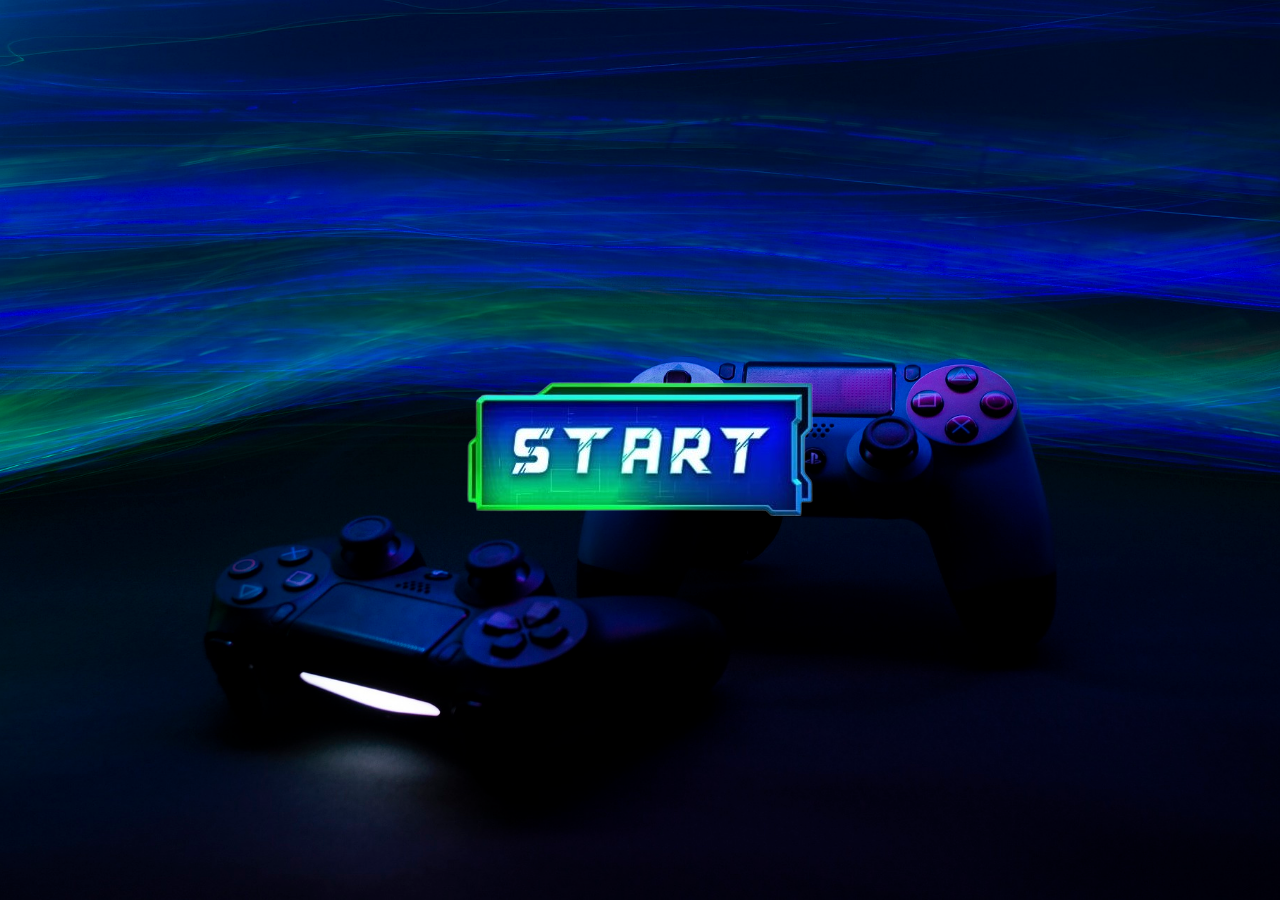
<file: game.html>
<!DOCTYPE html>
<html lang="en">
<head>
    <meta charset="UTF-8">
    <meta name="viewport" content="width=device-width, initial-scale=1.0">
    <title>Number Guessing Game</title>
    <!-- =========== css ======== -->
    <link rel="stylesheet" href="css/all.min.css">
    <link rel="stylesheet" href="css/game.css">
    <link rel="stylesheet" href="./css/responsive.css">
    <link rel="shortcut icon" href="images/game/title icon.png" type="image/x-icon">
</head>
<body>
    <!-- ======== error ============ -->
    <div class="errorParent"></div>
    <div class="start">
        <img src="images/game/start.jpg" alt="">
    </div>
    <!-- ============ player1 ========== -->
    <div class="gamebar playerOne">
        <div class="gameHead">
            <h1>Player - 1 </h1>
            <div class="game_text">
                <h2>Give a number that player 2 and player 3 can guess, dont go easy <i class="fa-solid fa-face-kiss-beam"></i></h2>
            </div>
        </div>
        <div class="event">
            <input onkeydown="playerOneKey(event)" class="playerOneInput" type="number">
            <button onclick="playerOnefunc()">Give</button>
        </div>
    </div>
    <!-- ============ player 2 ========== -->
    <div class="gamebar playerTwo">
        <div class="gameHead">
            <h1>Player - 2 </h1>
            <div class="game_text">
                <h2>Guess the number that Player 1 has give. Try hard , You still have <span class="show pTwoshow">6 </span> chance, you can do this <i class="fa-solid fa-face-kiss-beam"></i></h2>
            </div>
            <div class="chances">
                <span class="chance">0</span><span>/</span><span>6</span>
            </div>
        </div>
        <div class="event">
            <input onkeydown="playerTwoKey(event)" class="playerTwoInput" type="number">
            <button onclick="playerTwoFunc()">Guess</button>
        </div>
    </div>
    <!-- ============ player 3 ========== -->
    <div class="gamebar playerThree">
        <div class="gameHead">
            <h1>Player - 3 </h1>
            <div class="game_text">
                <h2>Player two cant make it. But you can ,Guess the number that Player 1 has give. Try hard , You still have <span class="show pThreeshow">6 </span>chance, you can do this <i class="fa-solid fa-face-kiss-beam"></i></h2>
            </div>
            <div class="chances">
                <span class="chance">0</span><span>/</span><span>6</span>
            </div>
        </div>
        <div class="event">
            <input onkeydown="playerThreeKey(event)" class="playerThreeInput" type="number">
            <button onclick="playerThreeFunc()">Guess</button>
        </div>
    </div>
    
    <!-- =========== winner ======== -->
    <div class="winnerDiv">
        <h3>The winner is Player <span class="winner">p</span></h3>
        <img src="images/game/winner.gif" alt="">
    </div>
    <!-- js links -->
     <script src="js/game.js"></script>
</body>
</html>
</file>
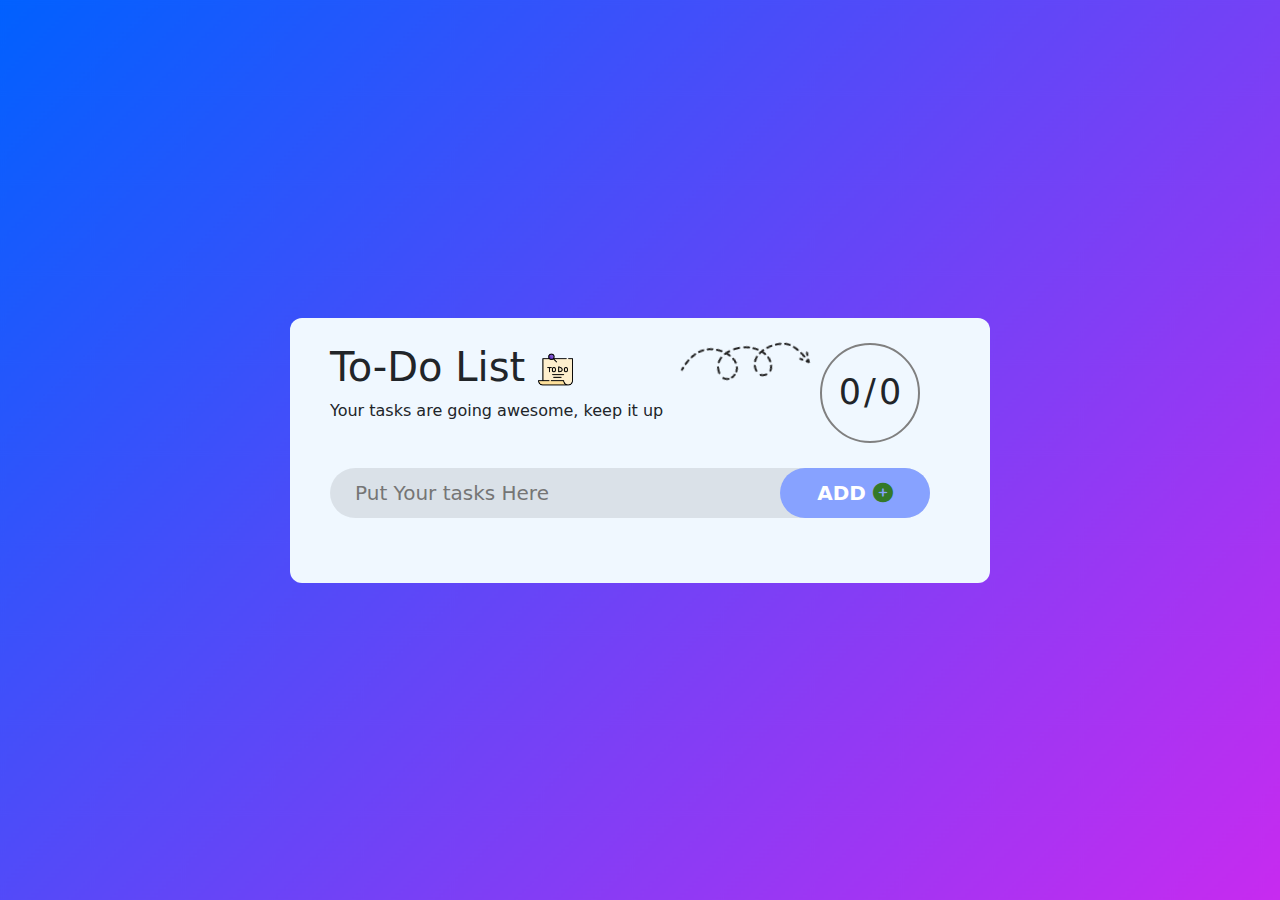
<file: todolist.html>
<!DOCTYPE html>
<html lang="en">
<head>
    <meta charset="UTF-8">
    <meta name="viewport" content="width=device-width, initial-scale=1.0">
    <title>To-do List</title>
    <!-- ===== boostsrap link == -->
    <link href="https://cdn.jsdelivr.net/npm/bootstrap@5.3.3/dist/css/bootstrap.min.css" rel="stylesheet" integrity="sha384-QWTKZyjpPEjISv5WaRU9OFeRpok6YctnYmDr5pNlyT2bRjXh0JMhjY6hW+ALEwIH" crossorigin="anonymous">
    
    <link rel="stylesheet" href="css/todolist.css">
    <link rel="stylesheet" href="css/all.min.css">
    <link rel="stylesheet" href="./css/responsive.css">
    <link rel="shortcut icon" href="images/todo-image/todo_icon.png" type="image/x-icon">
</head>
<body>
    <div class="main">
        <div class="todoHead">
            <div class="todo_text">
                <h1>To-Do List <img src="images/todo-image/head_image.png" alt="icon"></h1>
                <p>Your tasks are going awesome, keep it up</p>
            </div>
            <div class="counter">
                <span class="done">0</span>/<span class="all">0</span>
            </div>
        </div>
        <div class="event">
            <input onkeydown="enterKey(event)" class="listAddInput" type="text" placeholder="Put Your tasks Here">
            <button onclick="Add()" class="listAddButton">ADD <i class="fa-solid fa-circle-plus"></i></button>
        </div>
        <div class="todo_list">
            
        </div>



        <div class="bg-pic">
            <img src="images/todo-image/main-bg-pic.png" alt="main bg-pic">
        </div>
    </div>    






    <!-- =============== js link boostrap ============ -->
    <script src="https://cdn.jsdelivr.net/npm/bootstrap@5.3.3/dist/js/bootstrap.bundle.min.js" integrity="sha384-YvpcrYf0tY3lHB60NNkmXc5s9fDVZLESaAA55NDzOxhy9GkcIdslK1eN7N6jIeHz" crossorigin="anonymous"></script>
    <!-- JS link -->
    <script src="js/todolist.js"></script>
</body>
</html>
</file>
<file: css/game.css>
/* ================== common css ==================== */
*{
    margin: 0;
    padding: 0;
    outline: 0;
    box-sizing: border-box;
}
body{
    background: url(../images/game/bg.jpg);
    background-repeat: no-repeat;
    background-size: cover;
    background-position: center;
    display: flex;
    justify-content: center;
    align-items: center;
    min-height: 100vh;
    flex-direction: column;
}
h1,h2,h3,h4,h5,h6,p,span {
    font-family: sans-serif;
    /* color: #fff; */
}
button {
    cursor: pointer;
}
/* ================== players CSS =================== */
.gamebar {
    background-color: rgba(255, 255, 255, 0.5);
    padding: 20px 40px;
    border-radius: 12px;
    border: 2px solid #fff;
    display: flex;
    gap: 25px;
    justify-content: center;
    align-items: center;
    flex-direction: column;
}
.gamebar .gameHead {
    display: flex;
    flex-direction: column;
    justify-content: center;
    align-items: center;
    gap: 10px;
}
.gameHead h1 {
    font-size: 50px;
}
.gameHead .game_text h2 {
    width: 510px;
}
.game_text h2 i {
    color: yellow;
}
.gamebar .event {
    border: 2px solid skyblue;
    border-radius: 20px;
    overflow: hidden;
    display: flex;
    justify-content: center;
    align-items: center;
}
.gamebar .event input {
    border: none;
    outline: none;
    background-color: transparent;
    border: 20px;
    width: 448px;
    height: 40px;
    font-size: 25px;
    padding-left: 20px;
    color: #fff;
}
.gamebar .event button {
    padding: 10px 15px;
    border-radius: 18px;
    font-size: 25px;
    border: none;
    background-color: yellow;

}
.playerOne {
    display: none;
}
/* ================== player 2 and 3 css =============== */
.gamebar .chances {
    width: 100px;
    height: 100px;
    border-radius: 50%;
    display: flex;
    justify-content: center;
    align-items: center;
    gap: 5px;
    border: 2px solid greenyellow;
}
.gamebar .chances span {
    color: lime;
    font-size: 35px;
}
.playerTwo {
    display: none;
}
.playerTwo .gameHead h1 {
    color: rgb(0, 98, 255);
} 
.playerThree {
    display: none;
}
.playerThree .gameHead h1 {
    color: yellowgreen;
}
.show {
    color: gold;
}
/* ===================== wiiner css ================= */
.winnerDiv {
    position: relative;
    display: none;
}
.winnerDiv img {
    border-radius: 20px;
    border: 2px solid #fff;
    width: 300px;
}
.winnerDiv h3 {
    color: #fff;
    font-size: 20px;
    position: absolute;
    top: 20px;
    left: 45px;
}
/* ====================== start css ================== */
.start img {
    cursor: pointer;
}
/* ============= error css ========= */
.error {
    color: red;
    margin-bottom: 10px;
}
.error i {
    color: orangered;
}
</file>
<file: css/responsive.css>
@media (max-width: 575px) {
    .canva img {
        width: 350px;
    }
    .canva i {
        font-size: 31px;
    }
    #reactlogo {
        width: 97px;
        top: -142px;
    }
    .head h2 {
        font-size: 47px;
        margin-bottom: 40px;
    }
    #card {
        width: 400px;
    }
    #cardparent {
        display: flex;
        flex-direction: column;
        gap: 40px;
        align-items: center;
        justify-content: center;
    }
    #footer {
        flex-wrap: wrap;
    }
    #info {
        display: none;
    }
    #banner h1{
        font-size: 28px;
    }
    #banner p {
        font-size: 12px;
    }
    #search {
        width: 402px;
    }
    #banner {
        width: 487px;
    }
    #name2 {
        top: 287px;
    }
    /* === game === */
    .gamebar {
        width: 482px;
    }
    .gameHead h1 {
        font-size: 37px;
    }
    .gameHead .game_text h2 {
        width: 415px;
    }
    .gamebar .event input {
        width: 334px;
    }
    /* ======= todo list ===== */
    .main {
        width: 509px;
    }
    .event {
        width: 421px;
    }
    .main .bg-pic {
        top: -1px;
        left: 225px;
        transform: rotate(-6deg);
    }
    .todo_list .singleToDoList button {
        padding: 2px 4px;
    }
    .todo_list .singleToDoList input {
        width: 260px;
    }
    .todo_list .singleToDoList .circle {
        width: 27px;
        height: 29px;
    }
}
/* ====================================================================================== min 576 =============== */
@media (min-width: 576px) and (max-width: 768px) {
    .canva img {
        width: 400px;
    }
    .canva i {
        font-size: 50px;
    }
    #reactlogo {
        width: 97px;
        top: -142px;
    }
    .head h2 {
        font-size: 47px;
        margin-bottom: 40px;
    }
    #card {
        width: 400px;
    }
    #cardparent {
        display: flex;
        flex-direction: column;
        gap: 40px;
        align-items: center;
        justify-content: center;
    }
    #footer {
        flex-wrap: wrap;
    }
    #info {
        display: none;
    }
    #banner h1{
        font-size: 28px;
    }
    #banner p {
        font-size: 12px;
    }
    #search {
        width: 402px;
    }
    #banner {
        width: 487px;
    }
    #name2 {
        top: 287px;
    }
    /* === game === */
    .gamebar {
        width: 482px;
    }
    .gameHead h1 {
        font-size: 37px;
    }
    .gameHead .game_text h2 {
        width: 415px;
    }
    .gamebar .event input {
        width: 334px;
    }
    /* ======= todo list ===== */
    .main {
        width: 509px;
    }
    .event {
        width: 421px;
    }
    .main .bg-pic {
        top: -1px;
        left: 225px;
        transform: rotate(-6deg);
    }
    .todo_list .singleToDoList button {
        padding: 2px 4px;
    }
    .todo_list .singleToDoList input {
        width: 260px;
    }
    .todo_list .singleToDoList .circle {
        width: 27px;
        height: 29px;
    }
}
/* ====================================================================================== min 768 =============== */
@media (min-width: 769px) and (max-width: 991px) {
    .canva img {
        width: 600px;
    }
    .canva i {
        font-size: 50px;
    }
    #reactlogo {
        width: 97px;
        top: -142px;
    }
    .head h2 {
        font-size: 47px;
        margin-bottom: 40px;
    }
    #card {
        width: 400px;
    }
    #cardparent {
        display: flex;
        flex-direction: column;
        gap: 40px;
        align-items: center;
        justify-content: center;
    }
    #footer {
        display: flex;
        /* flex-direction: column; */
        gap: 50px;
        flex-wrap: wrap;
    }
    #info {
        justify-content: start;
        gap: 50px;
        flex-wrap: wrap;
    }
    #banner h1{
        font-size: 40px;
    }
    #banner p {
        font-size: 20px;
    }
    #search {
        width: 500px;
    }
    #banner {
        width: 649px;
    }
    #name2 {
        top: 287px;
    }
    nav {
        display: block;
    }
}
/* ====================================================================================== min 992 =============== */
@media (min-width: 992px) and (max-width: 1199px) {
    .canva img {
        width: 717px;
    }
    .canva i {
        font-size: 50px;
    }
    #reactlogo {
        width: 97px;
        top: -142px;
    }
    .head h2 {
        font-size: 47px;
        margin-bottom: 40px;
    }
    #card {
        width: 400px;
    }
    #cardparent {
        display: flex;
        flex-direction: column;
        gap: 40px;
        align-items: center;
        justify-content: center;
    }
    #footer {
        display: flex;
        /* flex-direction: column; */
        gap: 100px;
        flex-wrap: wrap;
    }
    #info {
        justify-content: start;
        gap: 100px;
        flex-wrap: wrap;
    }
    #banner h1{
        font-size: 40px;
    }
    #banner p {
        font-size: 20px;
    }
    #search {
        width: 500px;
    }
    #banner {
        width: 800px;
    }
    #name2 {
        top: 287px;
    }
    nav {
        display: block;
    }
}
/* ================================================================ min 1200 =========================== */
@media (min-width: 1200px) and (max-width: 1399px) {
    .canva img {
        width: 717px;
    }
    .canva i {
        font-size: 50px;
    }
    #reactlogo {
        width: 97px;
        top: -142px;
    }
    .head h2 {
        font-size: 47px;
        margin-bottom: 40px;
    }
    #card {
        width: 400px;
    }
    #cardparent {
        display: flex;
        gap: 300px;
        align-items: center;
        justify-content: center;
    }
    #footer {
        display: flex;
        gap: 200px;
        flex-wrap: wrap;
    }
    #info {
        justify-content: start;
        gap: 70px;
        flex-wrap: wrap;
    }
    #banner h1{
        font-size: 40px;
    }
    #banner p {
        font-size: 20px;
    }
    #search {
        width: 500px;
    }
    #banner {
        width: 937px;
    }
    #name2 {
        top: 287px;
    }
}
</file>
<file: css/todolist.css>
/* ==================== common css start ================ */
*{
    margin: 0;
    padding: 0;
    outline: 0;
    box-sizing: border-box;
}
img{
    vertical-align: middle;
    min-height: 100%;
    height: 100%;
}
body {
    background: url(../images/todo-image/bg.png);
    background-repeat: no-repeat;
    background-size: cover;
    display: flex;
    justify-content: center;
    align-items: center;
    min-height: 100vh;
}
/* ==================== common css end   ================ */
/* ==================== Head part        ================ */
.main {
    padding: 25px 40px 40px;
    width: 700px;
    background-color: aliceblue;
    border-radius: 12px;
    position: relative;
    display: flex;
    flex-direction: column;
    gap:25px;
}
.main .bg-pic {
    position: absolute;
    top: 20px;
    left: 390px;
    transform: rotate(-16deg);
}
.main .todoHead {
    display: flex;
    justify-content: space-between;
}
.todoHead .todo_text h1 img {
    width: 35px;
}
.todoHead .counter {
    width: 100px;
    height: 100px;
    border: 2px solid gray;
    border-radius: 50%;
    font-size: 35px;
    margin-right: 30px;

    display: flex;
    justify-content: center;
    align-items: center;
    gap: 3px;
}
/* ======================== adding part ================= */
.event {
    width: 600px;
    height: 50px;
    background-color: rgba(0, 0, 0, 0.09);
    border-radius: 30px;
    display: flex;
    justify-content: center;
    align-items: center;
}
.event input {
    width: 450px;
    height: 100%;
    border: none;
    outline: none;
    background-color: transparent;
    font-size: 20px;
    padding-left: 25px;
    font-weight: 500;
}
.event button {
    width: 150px;
    height: 100%;
    border: none;
    border-radius: 30px;
    background-color: #87A2FF;
    color: #fff;
    font-size: 20px;
    font-weight: 600;
}
.event button i {
    color: #347928;
}
/* ======================= todo list ============= */
.todo_list {
    display: flex;
    flex-direction: column;
    gap: 10px;
}
.todo_list .singleToDoList {
    display: flex;
    justify-content: space-evenly;
    align-items: center;
}
.todo_list .singleToDoList .circle {
    font-size: 25px;
    color: green;
    border: 2px solid gray;
    width: 25px;
    height: 25px;
    border-radius: 50%;
    display: flex;
    justify-content: center;
    align-items: center;
}
.todo_list .singleToDoList input {
    border: none;
    outline: none;
    width: 400px;
    background-color: transparent;
    padding-left: 5px;
    font-size: 23px;
    
}
.todo_list .singleToDoList button {
    background-color: red;
    border: none;
    padding: 5px 10px;
    color: #fff;
    border-radius: 10px;
    display: flex;
    gap: 5px;
    align-items: center;
}
.todo_list .singleToDoList .editButton {
    background-color: yellow;
    color: #000;
    margin-left: 10px;
}
</file>
